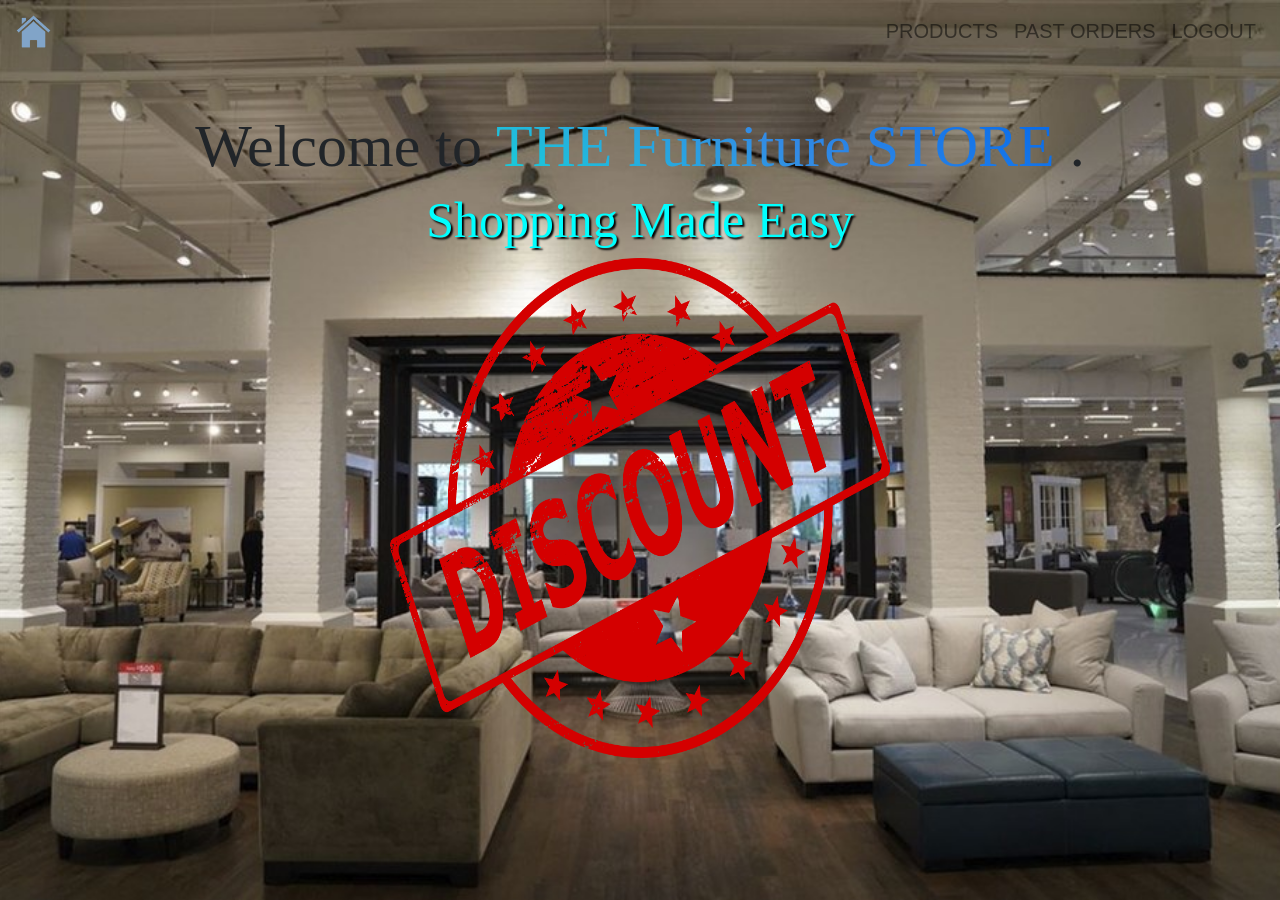
<file: SimpleStore/index.html>
<!DOCTYPE html>
<html lang="en">
<head>
    <meta charset="UTF-8">
    <title>STORE</title>
    <link rel="stylesheet" href="https://stackpath.bootstrapcdn.com/bootstrap/4.5.2/css/bootstrap.min.css">
    <link rel="stylesheet" href="styles.css">
    <link rel="apple-touch-icon" sizes="180x180" href="images/Favicon/apple-touch-icon.png">
    <link rel="icon" type="image/png" sizes="32x32" href="images/Favicon/favicon-32x32.png">
    <link rel="icon" type="image/png" sizes="16x16" href="images/Favicon/favicon-16x16.png">
    <link rel="manifest" href="/site.webmanifest">
    <link rel="mask-icon" href="/safari-pinned-tab.svg" color="#5bbad5">
    <meta name="msapplication-TileColor" content="#da532c">
    <meta name="theme-color" content="#ffffff">
</head>
<body>
    <nav class="navbar navbar-expand-lg navbar-light ">
        <a class="navbar-brand" href="index.html">
            <img src="images/NavbarLogo.png" alt="Logo" width="35" height="35" class="fs-4 d-inline-block align-top">
        </a>
        <button class="navbar-toggler" type="button" data-toggle="collapse" data-target="#navbarNav" aria-controls="navbarNav" aria-expanded="false" aria-label="Toggle navigation">
            <span class="navbar-toggler-icon"></span>
        </button>
        <div class="collapse navbar-collapse" id="navbarNav">
            <ul class="navbar-nav ml-auto">
                <div id="user-info" class="user-info">
                    <span id="username-display"></span>
                </div>
            </ul>
            <ul class="navbar-nav ml-auto">
                <li class="nav-item">
                    <a class="nav-link" href="products.html">Products</a>
                </li>
                <li class="nav-item">
                    <a class="nav-link" href="past_orders.html">Past Orders</a>
                </li>
                <li class="nav-item">
                    <a class="nav-link" href="#" id="logout-link" onclick="logout()">Logout</a>
                </li>
            </ul>
        </div>
    </nav>

    <div class="container mt-5">
        <center>
            <h1>Welcome to <gradient1> THE Furniture STORE </gradient1>.</h1> 
            <h2>Shopping Made Easy</h2>
            <p><img src="images/Discount.png" height="500" width="500"></p>
        </center>
    </div>
    
    <script src="script.js"></script>
    <script src="https://code.jquery.com/jquery-3.5.1.slim.min.js"></script>
    <script src="https://cdn.jsdelivr.net/npm/@popperjs/core@2.5.4/dist/umd/popper.min.js"></script>
    <script src="https://stackpath.bootstrapcdn.com/bootstrap/4.5.2/js/bootstrap.min.js"></script>

    <script>
        function navigateTo(page) {
            window.location.href = page;
        }
    </script>
</body>
</html>
</file>
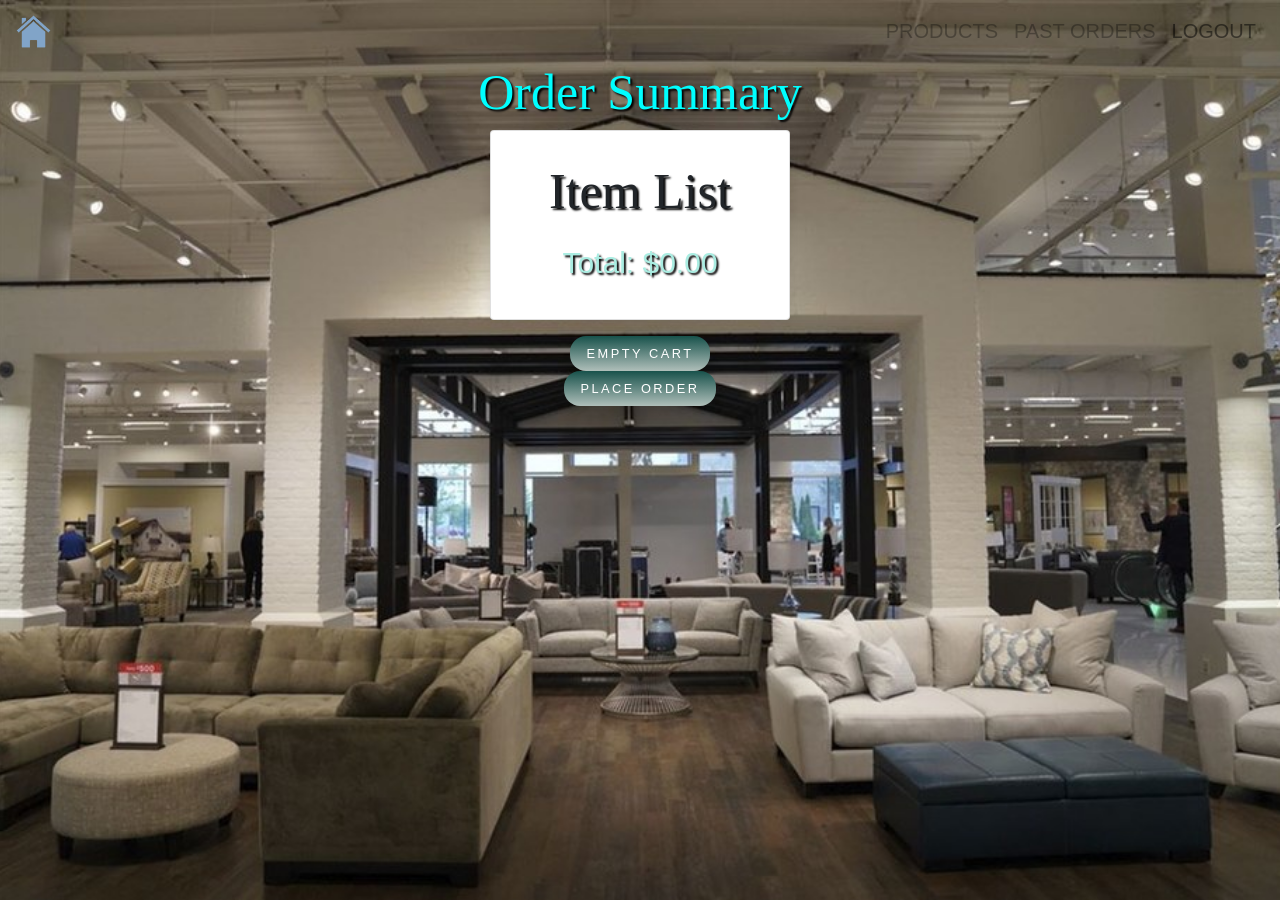
<file: SimpleStore/checkout.html>
<!DOCTYPE html>
<html lang="en">
<head>
    <meta charset="UTF-8">
    <title>Checkout</title>
    <link rel="stylesheet" href="https://stackpath.bootstrapcdn.com/bootstrap/4.5.2/css/bootstrap.min.css">
    <link rel="stylesheet" href="styles.css">
    <link rel="apple-touch-icon" sizes="180x180" href="images/Favicon/apple-touch-icon.png">
    <link rel="icon" type="image/png" sizes="32x32" href="images/Favicon/favicon-32x32.png">
    <link rel="icon" type="image/png" sizes="16x16" href="images/Favicon/favicon-16x16.png">
    <link rel="manifest" href="/site.webmanifest">
    <link rel="mask-icon" href="/safari-pinned-tab.svg" color="#5bbad5">
    <meta name="msapplication-TileColor" content="#da532c">
    <meta name="theme-color" content="#ffffff">
</head>
<body>
    <nav class="navbar navbar-expand-lg navbar-light ">
        <a class="navbar-brand" href="index.html">
            <img src="images/NavbarLogo.png" alt="Logo" width="35" height="35" class="fs-4 d-inline-block align-top">
        </a>
        <button class="navbar-toggler" type="button" data-toggle="collapse" data-target="#navbarNav" aria-controls="navbarNav" aria-expanded="false" aria-label="Toggle navigation">
            <span class="navbar-toggler-icon"></span>
        </button>
        <div class="collapse navbar-collapse" id="navbarNav">
            <ul class="navbar-nav ml-auto">
                <div id="user-info" class="user-info">
                    <span id="username-display"></span>
                </div>
            </ul>
            <ul class="navbar-nav ml-auto">
                <li class="nav-item">
                    <a class="nav-link" href="products.html">Products</a>
                </li>
                <li class="nav-item">
                    <a class="nav-link" href="past_orders.html">Past Orders</a>
                </li>
                <li class="nav-item">
                    <a class="nav-link" href="#" id="logout-link" onclick="logout()">Logout</a>
                </li>
            </ul>
        </div>
    </nav>

    <center><h2>Order Summary</h2></center>
    <center>
    <div class="card" style="width: 300px;">
        <div class="card-body">
            <h4>Item List</h4>
            <ul id="cartItems" class="list-group list-group-flush">
            </ul>
            <p></p>
            <h3>Total: $<span id="cartTotal">0.00</span></h3>
        </div>
    </div>
    </center>
    <p></p>
    <center><button class="button-20" onclick="clearCart(); initializePage()">Empty Cart</button></center>
    <center><button class="button-20" onclick="placeOrder()">Place Order</button></center>
    
    <script src="script.js"></script>
    <script src="https://code.jquery.com/jquery-3.5.1.slim.min.js"></script>
    <script src="https://cdn.jsdelivr.net/npm/@popperjs/core@2.5.4/dist/umd/popper.min.js"></script>
    <script src="https://stackpath.bootstrapcdn.com/bootstrap/4.5.2/js/bootstrap.min.js"></script>

    <script>
        window.onload = function() {
            initializePage();
        };
    </script>
</body>
</html>
</file>
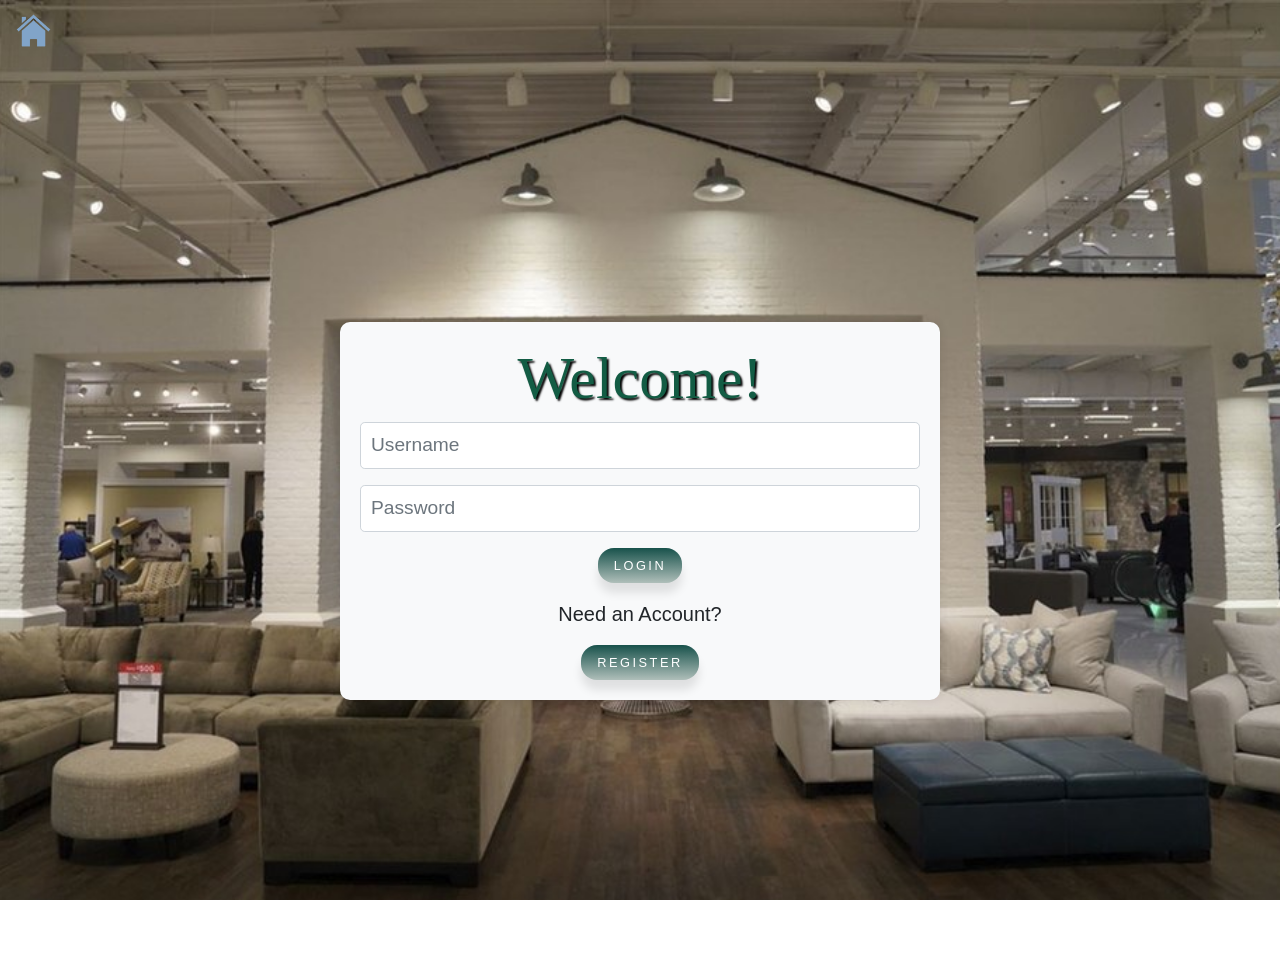
<file: SimpleStore/login.html>
<!DOCTYPE html>
<html lang="en">
<head>
    <meta charset="UTF-8">
    <title>Login</title>
    <meta name="viewport" content="width=device-width, initial-scale=1.0">
    <link rel="stylesheet" href="https://stackpath.bootstrapcdn.com/bootstrap/4.5.2/css/bootstrap.min.css">
    <link rel="stylesheet" href="styles.css">
    <link rel="apple-touch-icon" sizes="180x180" href="images/Favicon/apple-touch-icon.png">
    <link rel="icon" type="image/png" sizes="32x32" href="images/Favicon/favicon-32x32.png">
    <link rel="icon" type="image/png" sizes="16x16" href="images/Favicon/favicon-16x16.png">
    <link rel="manifest" href="/site.webmanifest">
    <link rel="mask-icon" href="/safari-pinned-tab.svg" color="#5bbad5">
    <meta name="msapplication-TileColor" content="#da532c">
    <meta name="theme-color" content="#ffffff">

    <style>
        body {
          background-image: url("images/IndexPage.jpg");
          background-size: cover; 
          background-position: center center;
          background-attachment: fixed; 
        }
        
        h1, h2 {
            font-family: Brush Script MT, Brush Script Std, cursive;
            font-size: 60px;    
        }
        h4{
            font-family: 'fantasy';
            font-size: 50px;  
            text-shadow: #000 2px 2px 2px;
        }
    </style>
</head>
<body>
    <nav class="navbar navbar-expand-lg navbar-light ">
        <a class="navbar-brand" href="index.html">
            <img src="images/NavbarLogo.png" alt="Logo" width="35" height="35" class="fs-4 d-inline-block align-top">
        </a>
    </nav>

    <div class="container center-contents">
        <div class="container center-contents">
            <div class="login-form-container">
                <center><h2 style="color:#135c44">Welcome!</h2></center>
    
                <div class="form-center">
                        <div class="form-group">
                            <input type="text" class="form-control form-control-lg" id="loginUsername" name="username"
                                placeholder="Username" required>
                        </div>
                        <div class="form-group">
                            <input type="password" class="form-control form-control-lg" id="loginPassword" name="password"
                                placeholder="Password" required>
                        </div>
                        <center>
                            <button onclick="login()" class="button-20">Login</button>
                            <p></p>
                            <p>Need an Account?</p>
                            <button onclick="redirectToRegistration()" class="button-20">Register</button>
                        </center>
                </div>
            </div>
        </div>


    <script src="script.js"></script>
    <script src="https://code.jquery.com/jquery-3.5.1.slim.min.js"></script>
    <script src="https://cdn.jsdelivr.net/npm/@popperjs/core@2.5.4/dist/umd/popper.min.js"></script>
    <script src="https://stackpath.bootstrapcdn.com/bootstrap/4.5.2/js/bootstrap.min.js"></script>

</body>
</html>
</file>
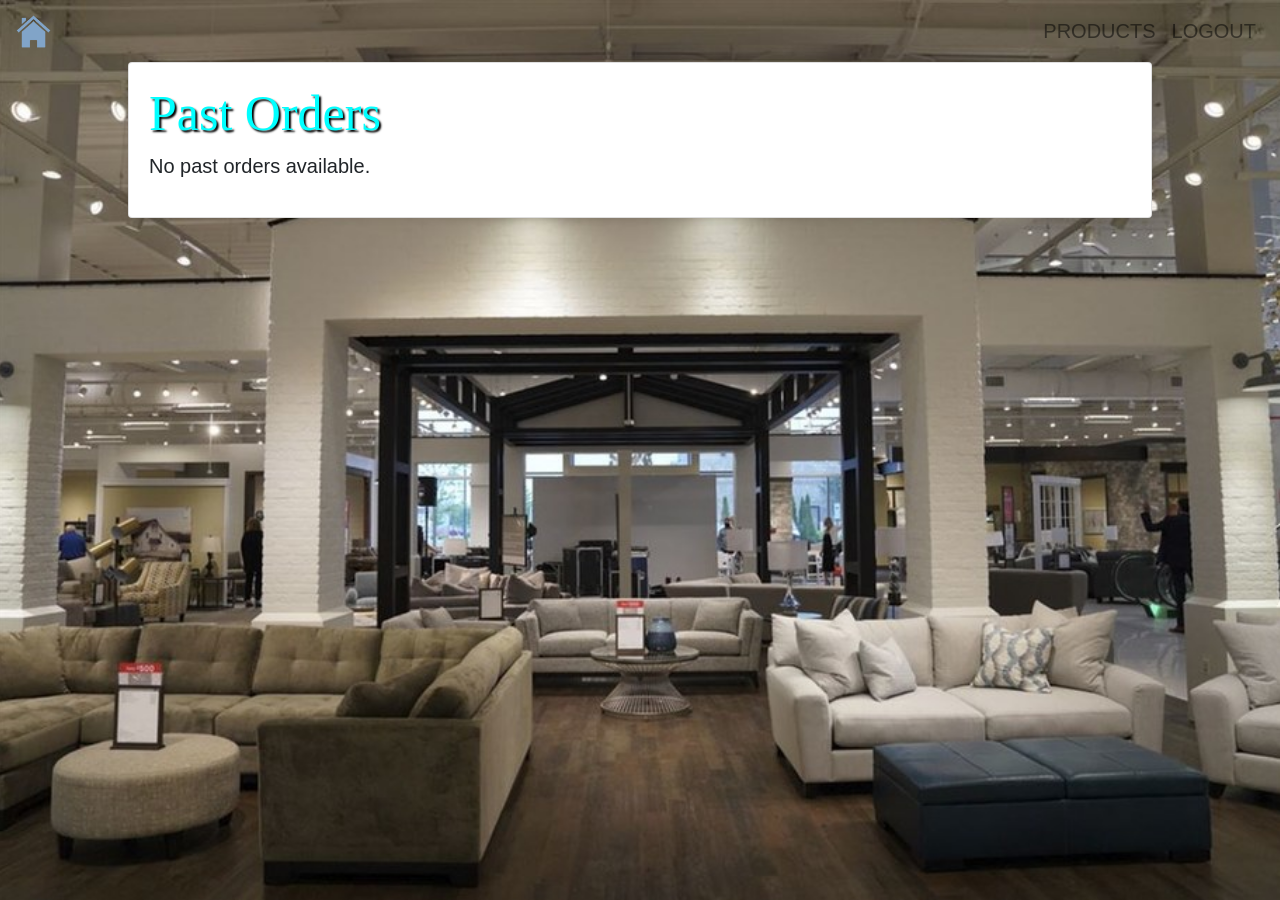
<file: SimpleStore/past_orders.html>
<!DOCTYPE html>
<html lang="en">
<head>
    <meta charset="UTF-8">
    <title>Past Orders</title>
    <link rel="stylesheet" href="https://stackpath.bootstrapcdn.com/bootstrap/4.5.2/css/bootstrap.min.css">
    <link rel="stylesheet" href="styles.css">
    <link rel="apple-touch-icon" sizes="180x180" href="images/Favicon/apple-touch-icon.png">
    <link rel="icon" type="image/png" sizes="32x32" href="images/Favicon/favicon-32x32.png">
    <link rel="icon" type="image/png" sizes="16x16" href="images/Favicon/favicon-16x16.png">
    <link rel="manifest" href="/site.webmanifest">
    <link rel="mask-icon" href="/safari-pinned-tab.svg" color="#5bbad5">
    <meta name="msapplication-TileColor" content="#da532c">
    <meta name="theme-color" content="#ffffff">
    <style>

    </style>
</head>
<body>
    <nav class="navbar navbar-expand-lg navbar-light ">
        <a class="navbar-brand" href="index.html">
            <img src="images/NavbarLogo.png" alt="Logo" width="35" height="35" class="fs-4 d-inline-block align-top">
        </a>
        <button class="navbar-toggler" type="button" data-toggle="collapse" data-target="#navbarNav" aria-controls="navbarNav" aria-expanded="false" aria-label="Toggle navigation">
            <span class="navbar-toggler-icon"></span>
        </button>
        <div class="collapse navbar-collapse" id="navbarNav">
            <ul class="navbar-nav ml-auto">
                <div id="user-info" class="user-info">
                    <span id="username-display"></span>
                </div>
            </ul>
            <ul class="navbar-nav ml-auto">
                <li class="nav-item">
                    <a class="nav-link" href="products.html">Products</a>
                </li>
                <li class="nav-item">
                    <a class="nav-link" href="#" id="logout-link" onclick="logout()">Logout</a>
                </li>
            </ul>
        </div>
    </nav>

    <div class="card">
        <h2>Past Orders</h2>
        <div id="pastOrdersList">

        </div>
    </div>

    <script>
        function displayPastOrders() {
            const pastOrdersList = document.getElementById('pastOrdersList');
            const pastOrdersJSON = localStorage.getItem('pastOrders');

            if (pastOrdersJSON) {
                const pastOrders = JSON.parse(pastOrdersJSON);

                pastOrdersList.innerHTML = '';

                pastOrders.forEach((order, index) => {
                    const listItem = document.createElement('div');
                    listItem.innerHTML = `
                        <h2>Order Number: ${index + 1}</h2>
                        <p>Date: ${order.date}</p>
                        <ul>
                            ${order.items.map(item => `<li>${item.name} - $${item.price.toFixed(2)}</li>`).join('')}
                        </ul>
                        <h3>Total: $${order.total.toFixed(2)}</h3>
                    `;
                    pastOrdersList.appendChild(listItem);
                });
            } else {
                pastOrdersList.innerHTML = '<p>No past orders available.</p>';
            }
        }
        displayPastOrders();
    </script>

    <script src="script.js"></script>
    <script src="https://code.jquery.com/jquery-3.5.1.slim.min.js"></script>
    <script src="https://cdn.jsdelivr.net/npm/@popperjs/core@2.5.4/dist/umd/popper.min.js"></script>
    <script src="https://stackpath.bootstrapcdn.com/bootstrap/4.5.2/js/bootstrap.min.js"></script>

</body>
</html>
</file>
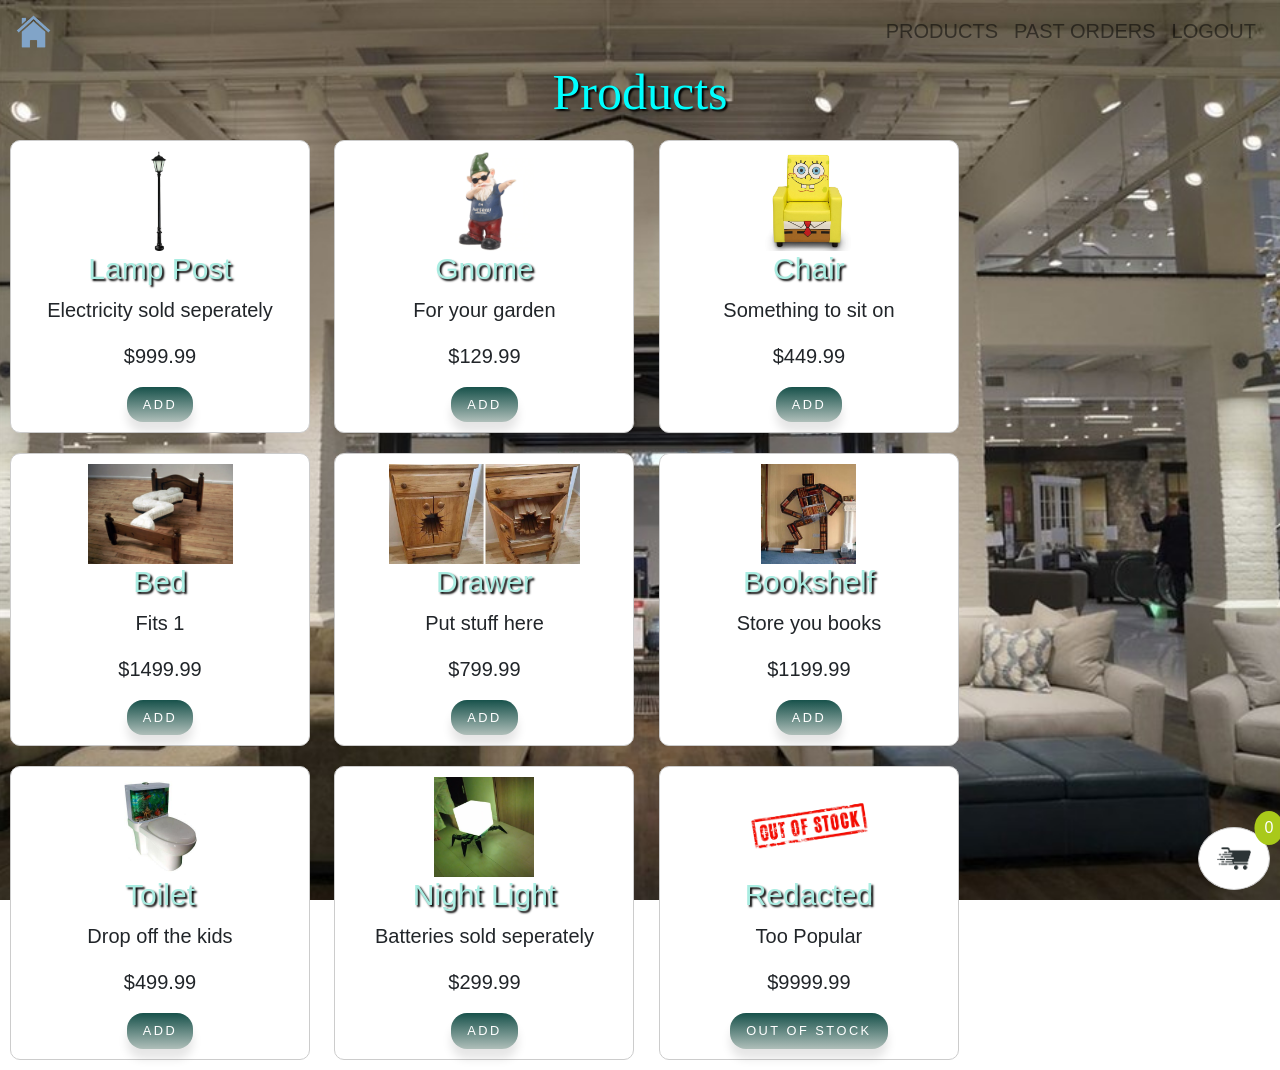
<file: SimpleStore/products.html>
<!DOCTYPE html>
<html lang="en">
<head>
    <meta charset="UTF-8">
    <title>Products</title>
    <link rel="stylesheet" href="https://stackpath.bootstrapcdn.com/bootstrap/4.5.2/css/bootstrap.min.css">
    <link rel="stylesheet" href="styles.css">
    <link rel="apple-touch-icon" sizes="180x180" href="images/Favicon/apple-touch-icon.png">
    <link rel="icon" type="image/png" sizes="32x32" href="images/Favicon/favicon-32x32.png">
    <link rel="icon" type="image/png" sizes="16x16" href="images/Favicon/favicon-16x16.png">
    <link rel="manifest" href="/site.webmanifest">
    <link rel="mask-icon" href="/safari-pinned-tab.svg" color="#5bbad5">
    <meta name="msapplication-TileColor" content="#da532c">
    <meta name="theme-color" content="#ffffff">
</head>
<body>
    <nav class="navbar navbar-expand-lg navbar-light ">
        <a class="navbar-brand" href="index.html">
            <img src="images/NavbarLogo.png" alt="Logo" width="35" height="35" class="fs-4 d-inline-block align-top">
        </a>
        <button class="navbar-toggler" type="button" data-toggle="collapse" data-target="#navbarNav" aria-controls="navbarNav" aria-expanded="false" aria-label="Toggle navigation">
            <span class="navbar-toggler-icon"></span>
        </button>
        <div class="collapse navbar-collapse" id="navbarNav">
            <ul class="navbar-nav ml-auto">
                <div id="user-info" class="user-info">
                    <span id="username-display"></span>
                </div>
            </ul>
            <ul class="navbar-nav ml-auto">
                <li class="nav-item">
                    <a class="nav-link" href="products.html">Products</a>
                </li>
                <li class="nav-item">
                    <a class="nav-link" href="past_orders.html">Past Orders</a>
                </li>
                <li class="nav-item">
                    <a class="nav-link" href="#" id="logout-link" onclick="logout()">Logout</a>
                </li>
            </ul>
        </div>
    </nav>

    <!-- Product listings -->
    <center><h2>Products</h2></center>
    <div id="product-list">
        <div class="product-card">
            <img class="product-image" src="store_assets/item1.jpg" alt="Lamp Post">
            <h3>Lamp Post</h3>
            <p>Electricity sold seperately</p>
            <p>$999.99</p>
            <button class="button-20" onclick="addToCart('Lamp Post', 999.99)">Add</button>
        </div>

        <div class="product-card">
            <img class="product-image" src="store_assets/item2.jpg" alt="Gnome">
            <h3>Gnome</h3>
            <p>For your garden</p>
            <p>$129.99</p>
            <button class="button-20" onclick="addToCart('Gnome', 129.99)">Add</button>
        </div>

        <div class="product-card">
            <img class="product-image" src="store_assets/item3.jpg" alt="Chair">
            <h3>Chair</h3>
            <p>Something to sit on</p>
            <p>$449.99</p>
            <button class="button-20" onclick="addToCart('Chair', 449.99)">Add</button>
        </div>

        <div class="product-card">
            <img class="product-image" src="store_assets/item4.jpg" alt="Bed">
            <h3>Bed</h3>
            <p>Fits 1</p>
            <p>$1499.99</p>
            <button class="button-20" onclick="addToCart('Bed', 1499.99)">Add</button>
        </div>

        <div class="product-card">
            <img class="product-image" src="store_assets/item5.jpg" alt="Drawer">
            <h3>Drawer</h3>
            <p>Put stuff here</p>
            <p>$799.99</p>
            <button class="button-20" onclick="addToCart('Drawer', 799.99)">Add</button>
        </div>

        <div class="product-card">
            <img class="product-image" src="store_assets/item6.jpg" alt="Bookshelf">
            <h3>Bookshelf</h3>
            <p>Store you books</p>
            <p>$1199.99</p>
            <button class="button-20" onclick="addToCart('Bookshelf', 1199.99)">Add</button>
        </div>

        <div class="product-card">
            <img class="product-image" src="store_assets/item7.jpeg" alt="Toilet">
            <h3>Toilet</h3>
            <p>Drop off the kids</p>
            <p>$499.99</p>
            <button class="button-20" onclick="addToCart('Toilet', 499.99)">Add</button>
        </div>

        <div class="product-card">
            <img class="product-image" src="store_assets/item8.jpg" alt="Light">
            <h3>Night Light</h3>
            <p>Batteries sold seperately</p>
            <p>$299.99</p>
            <button class="button-20" onclick="addToCart('Light', 299.99)">Add</button>
        </div>

        <div class="product-card">
            <img class="product-image" src="store_assets/item9.jpg" alt="OutofStock">
            <h3>Redacted</h3>
            <p>Too Popular</p>
            <p>$9999.99</p>
            <button class="button-20">Out of stock</button>
        </div>

    </div>

    <div id="shopping-cart" onclick="checkout()">
        <img id="cart-image" src="images/cart.jpg" alt="Cart">
        <span id="cart-count">0</span>
    </div>

    <script src="script.js"></script>
    <script src="https://code.jquery.com/jquery-3.5.1.slim.min.js"></script>
    <script src="https://cdn.jsdelivr.net/npm/@popperjs/core@2.5.4/dist/umd/popper.min.js"></script>
    <script src="https://stackpath.bootstrapcdn.com/bootstrap/4.5.2/js/bootstrap.min.js"></script>

</body>
</html>
</file>
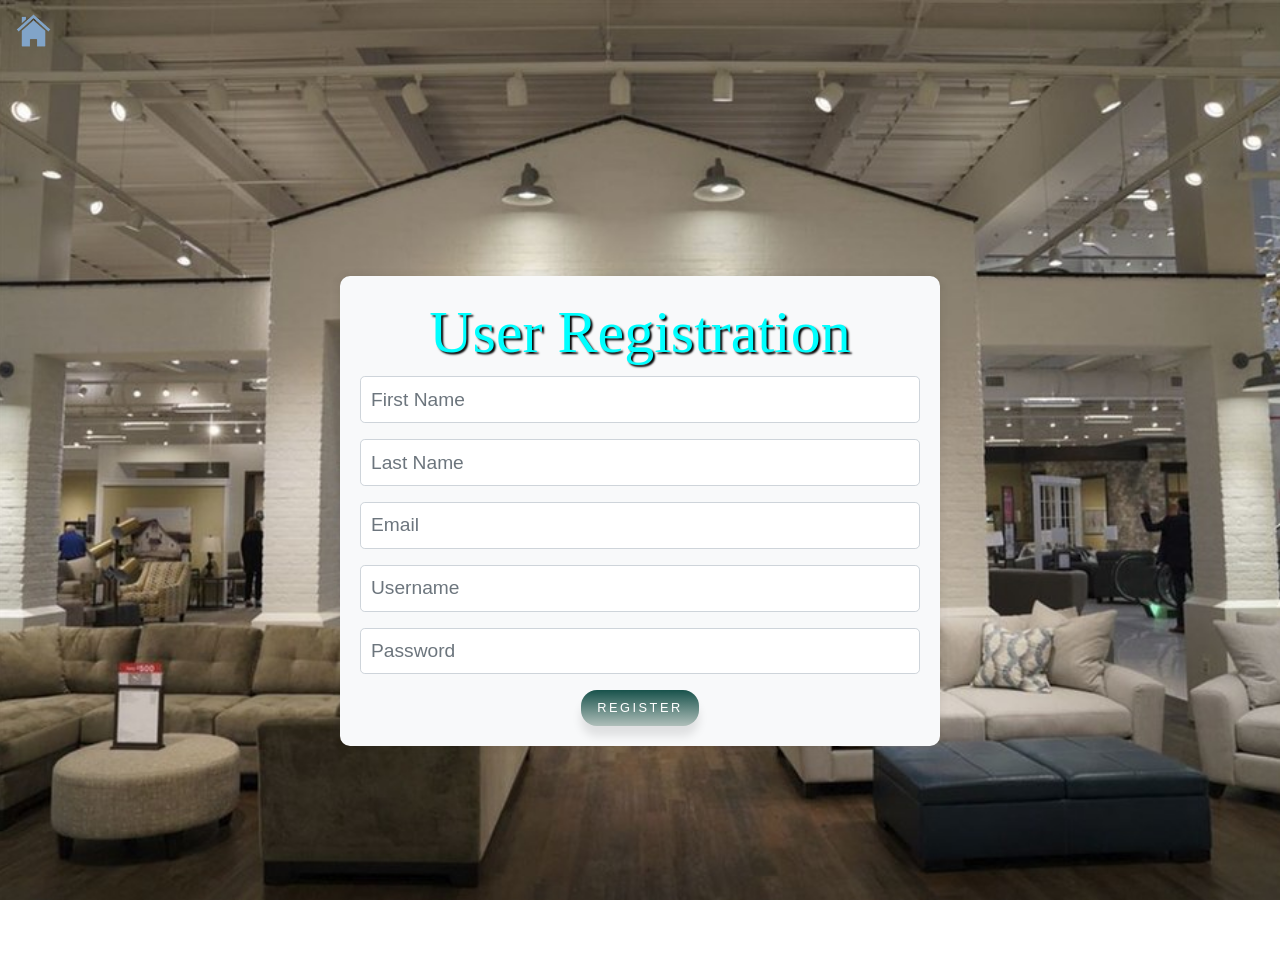
<file: SimpleStore/registration.html>
<!DOCTYPE html>
<html lang="en">
<head>
    <meta charset="UTF-8">
    <title>Registration</title>
    <link rel="stylesheet" href="https://stackpath.bootstrapcdn.com/bootstrap/4.5.2/css/bootstrap.min.css">
    <link rel="stylesheet" href="styles.css">
    <link rel="apple-touch-icon" sizes="180x180" href="images/Favicon/apple-touch-icon.png">
    <link rel="icon" type="image/png" sizes="32x32" href="images/Favicon/favicon-32x32.png">
    <link rel="icon" type="image/png" sizes="16x16" href="images/Favicon/favicon-16x16.png">
    <link rel="manifest" href="/site.webmanifest">
    <link rel="mask-icon" href="/safari-pinned-tab.svg" color="#5bbad5">
    <meta name="msapplication-TileColor" content="#da532c">
    <meta name="theme-color" content="#ffffff">

    <style>
        body {
          background-image: url("images/IndexPage.jpg");
          background-size: cover; 
          background-position: center center;
          background-attachment: fixed; 
        }
        
        h1, h2 {
            font-family: Brush Script MT, Brush Script Std, cursive;
            font-size: 60px;    
        }
        h4{
            font-family: 'fantasy';
            font-size: 50px;  
            text-shadow: #000 2px 2px 2px;
        }
    </style>
</head>
<body>
    <nav class="navbar navbar-expand-lg navbar-light ">
        <a class="navbar-brand" href="index.html">
            <img src="images/NavbarLogo.png" alt="Logo" width="35" height="35" class="fs-4 d-inline-block align-top">
        </a>
    </nav>
    <div class="container center-contents">
        <div class="registration-form-container">
            <center><h2>User Registration</h2></center>
                <div class="form-group">
                    <input type="text" class="form-control form-control-lg" id="regFname" name="Fname"
                        placeholder="First Name" required>
                </div>
                <div class="form-group">
                    <input type="text" class="form-control form-control-lg" id="regLname" name="Lname"
                        placeholder="Last Name" required>
                </div>
                <div class="form-group">
                    <input type="text" class="form-control form-control-lg" id="regEmail" name="regEmail"
                        placeholder="Email" required>
                </div>
                <div class="form-group">
                    <input type="text" class="form-control form-control-lg" id="regUsername" name="Username"
                        placeholder="Username" required>
                </div>
                <div class="form-group">
                    <input type="password" class="form-control form-control-lg" id="regPassword" name="Password"
                        placeholder="Password" required>
                </div>
                <center><button onclick="register()" class="button-20">Register</button></center>
        </div>
    </div>

    <script src="script.js"></script>
</body>
</html>
</file>
<file: SimpleStore/styles.css>
a {
    font-size: 20px;   
    color: rgb(170, 237, 226); 
}

a:link {
    color: rgb(170, 237, 226); 
    background-color: transparent;
    text-decoration: none;
    text-transform: uppercase;
}

a:visited {
    color: rgb(170, 237, 226); 
    background-color: transparent;
    text-decoration: none;
}

a:hover {
    color: rgb(170, 237, 226); 
    background-color: transparent;
    text-decoration: none;
    text-transform: uppercase;
}

a:active {
    color: rgb(170, 237, 226); 
    background-color: transparent;
    text-decoration: none;
}


h1 {
    font-family: Brush Script MT, Brush Script Std, cursive;
    font-size: 60px;
} 

h2 {
    font-family: Brush Script MT, Brush Script Std, cursive;
    font-size: 50px;   
    color: aqua; 
    text-shadow: #000 2px 2px 2px
} 

h3 {
    font-size: 30px;   
    color: rgb(170, 237, 226); 
    text-shadow: #000 2px 2px 2px
}

p {
    font-size: 20px;   
}

h4 {
    font-family: 'fantasy';
    font-size: 50px;  
    text-shadow: #000 2px 2px 2px;
}

body {
    background-image: url("images/IndexPage.jpg");
    background-size: cover; 
    background-position: center center;
    background-attachment: fixed; 
}

.product-container {
    display: flex;
    flex-wrap: wrap;
    justify-content: center;
    gap: 20px;
    padding: 20px;
}

.product-card {
    padding: 10px;
    margin: 10px;
    display: inline-block;
    width: 300px;
    text-align: center;
    background-color: #fff; 
    border: 1px solid #ccc; 
    border-radius: 10px; 
}

.product-card img {
    max-width: 100%;
    max-height: 100px;
}

#shopping-cart {
    position: fixed;
    bottom: 10px;
    right: 10px;
    background-color: #fff;
    padding: 10px;
    border: 1px solid #ccc;
    border-radius: 50%;
    cursor: pointer;
}

#cart-image {
    width: 50px;
    height: auto;
}


#cart-count {
    display: inline-block;
    background-color: #a9c91a; 
    color: #fff;
    border-radius: 50%;
    padding: 5px 10px;
    position: absolute;
    top: 0;
    right: 0;
    transform: translate(50%, -50%);
}
.button-20 {
    appearance: button;
    background-color: #124031;
    background-image: linear-gradient(180deg, rgba(56, 182, 224, 0.15), rgba(255, 255, 255, 0.662));
    border-radius: 1rem;
    box-shadow: rgba(255, 255, 255, 0.15) 0 1px 0 inset, rgba(46, 54, 80, 0.075) 0 1px 1px;
    box-sizing: border-box;
    color: #FFFFFF;
    cursor: pointer;
    display: inline-block;
    letter-spacing: 2.5px;
    font-family: 'Roboto', sans-serif;
    font-size: 0.8rem;
    line-height: 1.5;
    margin: 0;
    border: 0px;
    padding: .5rem 1rem;
    text-align: center;
    text-transform: uppercase;
    transition: color .15s ease-in-out, background-color .15s ease-in-out, border-color .15s ease-in-out,
        box-shadow .15s ease-in-out;
    user-select: none;
    -webkit-user-select: none;
    touch-action: manipulation;
    vertical-align: middle;
    box-shadow: 0px 10px 10px rgba(0, 0, 0, 0.1);
}

.button-20:focus:not(:focus-visible),
.button-20:focus {
    outline: 0;
}

.button-20:hover {
    text-decoration: none;
    background-color: #21d99c;
    border-color: #1c8864;
    transform: scale(1.05);
    box-shadow: 0px 15px 20px #0c3427;
}

.button-20:focus {
    background-color: #268e6c;
    border-color: #186249;
    text-decoration: none;
    box-shadow: rgba(255, 255, 255, 0.15) 0 1px 0 inset, rgba(46, 54, 80, 0.075) 0 1px 1px,
    #0c3427 0 0 0 .2rem;
}

.button-20:active {
    background-color: #0e4332;
    background-image: none;
    border-color: #135c44;
    text-decoration: none;
    box-shadow: #0c3427 0 3px 5px inset;
}

.button-20:active:focus {
    text-decoration: none;
    box-shadow: #0c3427 0 3px 5px inset, rgba(23, 229, 102, 0.5)
}

.button-20:disabled {
    background-image: none;
    box-shadow: none;
    opacity: .65;
    pointer-events: none;
}

.custom-shape {
    position: fixed;
    bottom: 0;
    left: 0;
    width: 100%;
    overflow: hidden;
    line-height: 0;
    transform: rotate(180deg);
    z-index: -1;
}

.custom-shape svg {
    position: relative;
    display: block;
    width: calc(144% + 1.3px);
    height: 290px;
    z-index: -1;
}

.custom-shape .shape-fill {
    fill: #6aea54;
}

.login-form-container {
  background-color: #f8f9fa;
  padding: 20px;
  border-radius: 10px;
  box-shadow: 0px 0px 10px rgba(0, 0, 0, 0.1);
  width: 600px;
  margin: 20px auto; 
}

.registration-form-container {
    background-color: #f8f9fa;
    padding: 20px;
    border-radius: 10px;
    box-shadow: 0px 0px 10px rgba(0, 0, 0, 0.1);
    width: 600px;
    margin: 20px auto; 
}

.center-contents {
    display: flex;
    align-items: center;
    justify-content: center;
    height: 100vh;
}

.form-control-lg {
    width: 100%;
    font-size: 1.2rem;
    padding: 10px;
}

gradient1{
  background: linear-gradient(210deg, #0267eb, #338be4, #18cfd8);
  color: transparent;
  -webkit-background-clip: text;
  animation: colour-animate 30s linear infinite;
}

.text-container {
  margin-top:20%;
  margin-right: 30px;
  color: rgb(255, 255, 255);
  left: 18rem;
  top: 2rem;
  padding: 0 1rem;
}

.custom-shape-divider-bottom-1694687427 {
  position: fixed;
  bottom: 0;
  left:0;
  width: 100%;
  overflow: hidden;
  line-height: 0;
  transform: rotate(180deg);
  z-index: -1;
}

.custom-shape-divider-bottom-1694687427 svg {
  position: relative;
  display: block;
  width: calc(144% + 1.3px);
  height: 290px;
  z-index: -1;
}

.custom-shape-divider-bottom-1694687427 .shape-fill {
 fill:#000;
}    

.card-body {
    padding: 10px;
}

#cartItems {
    list-style: none;
    padding-left: 0; 
}

#cartItems li {
    margin-bottom: 10px;
}

.card {
    background-color: white;
    margin: 0 auto;
    padding: 20px;
    width: 80%; 
    box-shadow: 0px 0px 10px rgba(0, 0, 0, 0.1); 
}
</file>
